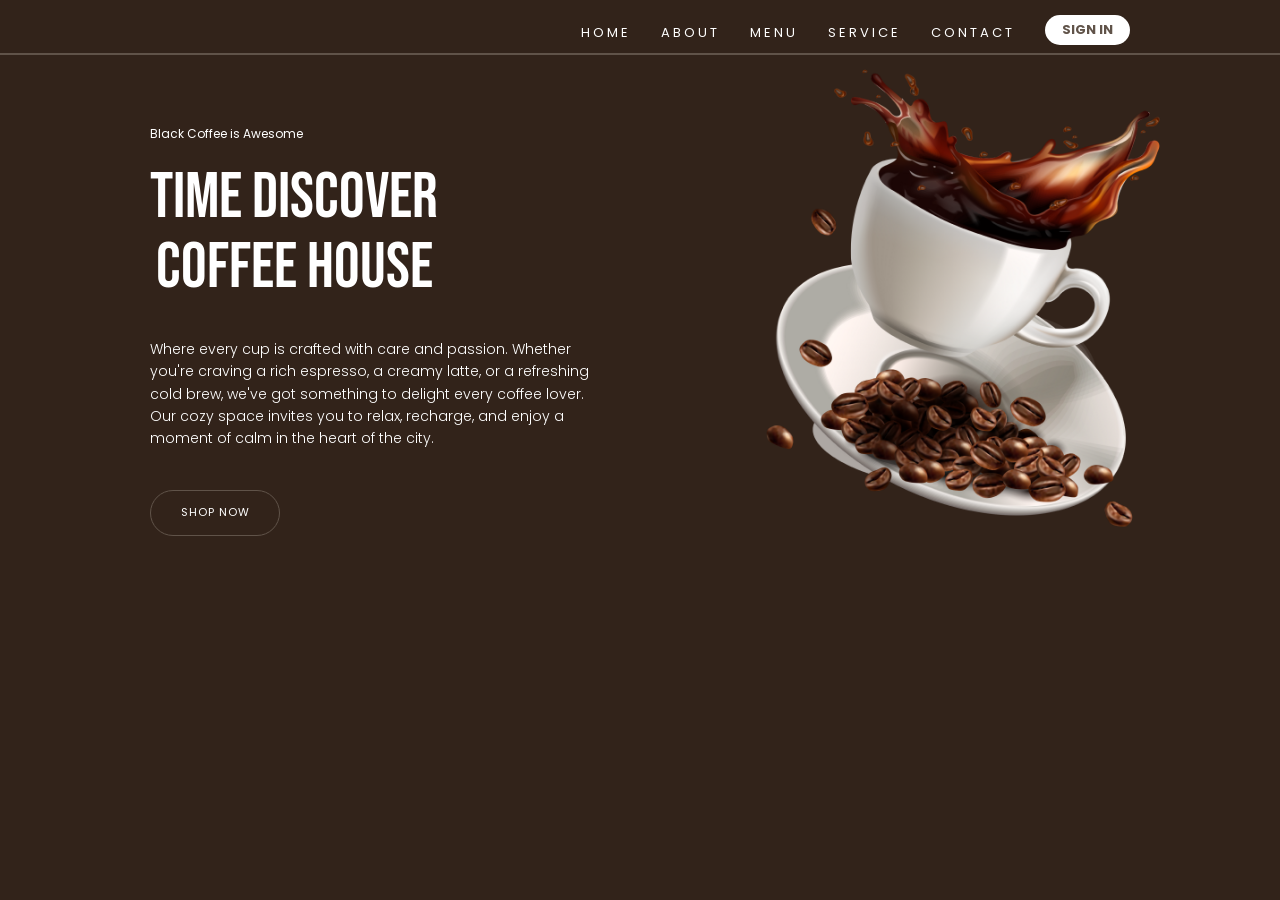
<file: index.html>
<!DOCTYPE html>
<html lang="en">
<head>
    <meta charset="UTF-8">
    <title>HOME</title>
    <link rel="stylesheet" href="style.css">
    <link rel="preconnect" href="https://fonts.googleapis.com">
    <link rel="preconnect" href="https://fonts.gstatic.com" crossorigin>
    <link href="https://fonts.googleapis.com/css2?family=Bebas+Neue&display=swap" rel="stylesheet">
    <link rel="preconnect" href="https://fonts.googleapis.com">
    <link rel="preconnect" href="https://fonts.gstatic.com" crossorigin>
    <link href="https://fonts.googleapis.com/css2?family=Bebas+Neue&family=Poppins:ital,wght@0,100;0,200;0,300;0,400;0,500;0,600;0,700;0,800;0,900;1,100;1,200;1,300;1,400;1,500;1,600;1,700;1,800;1,900&display=swap" rel="stylesheet">
</head>
<body>
<ul class="nav-links">
    <li><a href="#">HOME</a></li>
    <li><a href="#">ABOUT</a></li>
    <li><a href="#">MENU</a></li>
    <li><a href="#">SERVICE</a></li>
    <li><a href="#">CONTACT</a></li>
    <!-- Add the class directly to the link tag -->
    <li><a href="#" class="btn-signin">SIGN IN</a></li>
</ul>
<hr> <!-- Ensure this is OUTSIDE the list, right underneath it -->
<img src="Clip path group.png" alt="">
<div class="texts">
    <p class="small-text">Black Coffee is Awesome</p>
    <h1 class="nav-time">
        TIME DISCOVER<br>
        COFFEE HOUSE
    </h1>
    <p class="description">
        Where every cup is crafted with care and passion. Whether you're craving
        a rich espresso, a creamy latte, or a refreshing cold brew, we've got
        something to delight every coffee lover. Our cozy space invites you to
        relax, recharge, and enjoy a moment of calm in the heart of the city.
    </p>

   <a href="#" class="shop-btn">SHOP NOW</a>
</div>
</body>
</html>
</file>
<file: style.css>
/* 2. RESET GLOBAL SPACING */
body {
    margin: 0;
    padding: 0;
    background-color: #32231A; /* MOVED HERE: Sets background perfectly without breaking layouts */
}

* {
    /* REMOVED background-color from here to fix description flow & alignment */
    box-sizing: border-box;
}

/* 3. NAVIGATION LAYOUT */
.nav-links {
    font-family: 'Poppins', sans-serif;
    font-size: 13px;
    list-style: none;
    letter-spacing: 3px;

    display: flex;
    justify-content: flex-end;
    align-items: center;
    gap: 30px;

    padding: 10px 0 50px 0;
    margin-right: 150px;
    margin-top: 5px;
}

/* NAVIGATION LINKS */
.nav-links a {
    color: #FFFFFF;
    text-decoration: none;
    transition: color 0.3s ease;
    margin-bottom: 15.5px;
}

.nav-links a:hover {
    color: #E6D7CB;
}

/* SIGN IN BUTTON */
.nav-links a.btn-signin {
    background-color: #FFFFFF;
    color: #605349;

    padding: 15px 17px;
    text-align: center;
    border-radius: 50px;

    font-weight: bold;
    text-transform: uppercase;
    transition: background-color 0.3s ease, color 0.3s ease;
    letter-spacing: 0;
    height: 25px;
    width: auto;
    display: flex;
    justify-content: center;
    align-items: center;
    margin-bottom: 5px;
}
/* FIX: Changes both background and text color instantly when touched */

/* 4. HORIZONTAL LINE DIVIDER */
hr {
    display: block;
    border: none;
    height: 2px;
    background-color: #605349;

    width: 100%;
    max-width: 1423px;
    margin: -60px auto 40px auto;
}

/* 5. TEXT HERO BLOCK */
.texts {
    margin-left: 150px;
    display: flex;
    flex-direction: column;
    justify-content: center;
    text-align: center;
    margin-top: -500px; /* Pulls the text 40px upward */
    align-items: flex-start; /* Ensures everything aligns cleanly to the left edge */
}

/* Small text above title */
.small-text {
    font-family: 'Poppins', sans-serif;
    font-size: 12px;
    color: white;
    margin: 0 0 20px 0;
}

/* FIXED MAIN TITLE (Swapped to Oswald to match picture precisely) */
.nav-time {
    font-family: 'Bebas Neue', sans-serif; /* Changed to match your exact image design */
    font-size: 64px;                   /* Increased font size to mirror the reference layout */
    font-weight: 200;                  /* Bold style */
    color: white;
    letter-spacing: 20%;
    line-height: 1.1;                  /* Compressed vertical line spacing */
    margin: 0 0 20px 0;                /* Clean spacing below header */
    text-transform: uppercase;
}

/* FIXED DESCRIPTION ALIGNMENT */
.description {
    width: 440px;                      /* Expanded slightly so words wrap naturally like your picture */
    font-family: 'Poppins', sans-serif;
    font-weight: 300;
    font-size: 14px;
    line-height: 1.6;                  /* Increases text tracking space for optimal reading layout */
    color: #FFFFFF;                    /* Changed to soft beige to pull contrast from picture */
    text-align: left;                  /* Standard left line formatting */
    margin-bottom: 40px;
}

/* 6. SHOP NOW BUTTON */
.shop-btn {
    display: inline-flex;
    justify-content: center;
    align-items: center;

    width: 130px;                      /* Scaled button width slightly to make text breathe */
    height: 46px;

    border: 1px solid #605349;         /* Matches border outline color from target layout */
    border-radius: 35px;

    color: white;
    text-decoration: none;

    font-family: 'Poppins', sans-serif;
    font-size: 11px;
    letter-spacing: 1px;
    text-transform: uppercase;

    transition: 0.3s;
}

.shop-btn:hover {
    background-color: #605349;
    border-color: #FFFFFF;
    color: #FFFFFF;
}
img {
    display: flex;
    justify-content: center;
    align-items: center;
    width: 700px;
    height: 700px;
    margin-left: auto;
    margin-right: auto;

    /* 1. FORCE THE IMAGE UPWARD */
    margin-top: -170px;           /* Adjust this number (e.g., -100px, -200px) to pull it higher or lower */

    /* 2. COMBINE YOUR LEFT/RIGHT SHIFT WITH UP/DOWN SHIFT */
    transform: translateX(330px);
}
</file>
